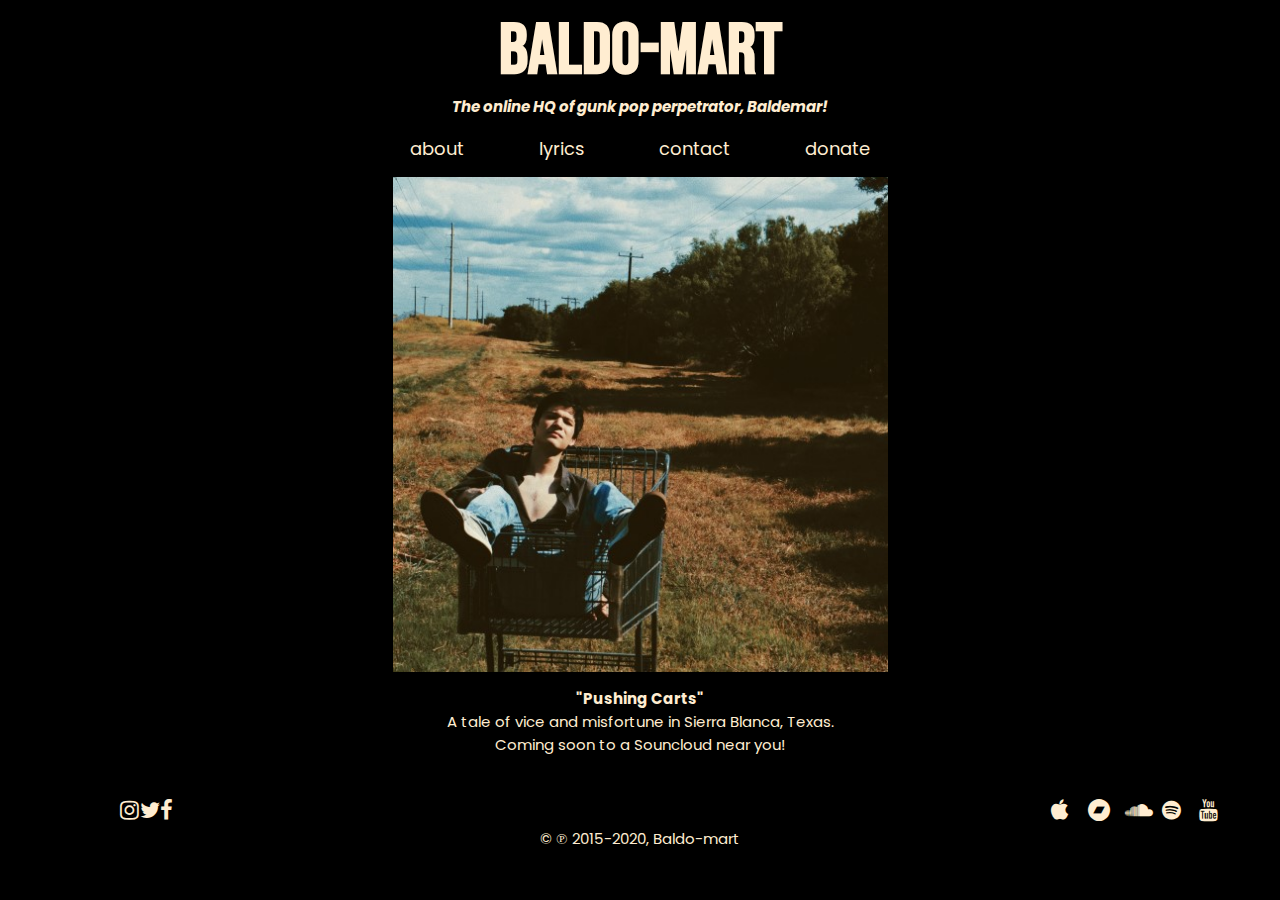
<file: index.html>
<!DOCTYPE html>
<html lang= en-US;">
<meta charset="UTF-8"
name="viewport" content="width=device-width, initial-scale=1.0">
<link href="main.css" type="text/css" rel="stylesheet">
<link href="https://fonts.googleapis.com/css2?family=Bebas+Neue&family=Poppins&display=swap" rel="stylesheet">
<link rel="stylesheet" href="https://cdnjs.cloudflare.com/ajax/libs/font-awesome/4.7.0/css/font-awesome.min.css">
<head>
<title>Baldo-Mart</title>
<link rel="icon" type="image/png" href="images/favicon.png">
<body>
<div class="wrapper">
<header>
<h1>
<a href="index.html">BALDO-MART</a>
  </h1>
  <h2><i>The online HQ of gunk pop perpetrator, Baldemar!</i></h2>
</header>
  <nav>
    <ul>
        <li><a href="about.html">about</a></li>
        <li><a href="lyrics.html">lyrics</a></li>
        <li><a href="contact.html">contact</a></li>
        <li><a href="donate.html">donate</a></li>
      </ul>
</nav>
<div id="homepic">
<img src="images/baldocart.jpg" alt="Baldemar inside a shopping cart outside." width="99%"
title="Baldemar inside a shopping cart.">
</div>
<p><b> "Pushing Carts"</b>
  <br> A tale of vice and misfortune in Sierra Blanca, Texas.<br> Coming soon to a Souncloud near you!
</p>
</div>
<footer>
<div class="socialbuttons">
   <ul class="footerul">
        <li>
          <a href="https://www.instagram.com/_baldemar_/" class="fa fa-instagram"></a></li>
          <li><a href="https://twitter.com/baldomart" class="fa fa-twitter"></a></li>
            <li><a href="https://www.facebook.com/frontporchdoom/" class="fa fa-facebook"></a></li>
  </ul>
</div>
<div class="platform">
  <ul class="footerul">
       <li>
         <a href="https://geo.music.apple.com/us/artist/baldemar/1192848889?mt=1&app=music" class="fa fa-apple"></a></li>
         <li><a href="https://baldemar.bandcamp.com/" class="fa fa-bandcamp"></a></li>
           <li><a href="https://soundcloud.com/baldemar-esquivel" class="fa fa-soundcloud"></a></li>
             <li><a href="https://open.spotify.com/artist/0VFl1pU18kRJkcYkHygOKt" class="fa fa-spotify"></a></li>
           <li><a href="https://www.youtube.com/channel/UC4awCMrlmNZLoML6poD2T_Q" class="fa fa-youtube"></a></li>
 </ul>
</div>
<div class="copyright">
<p> &#169; &#8471; 2015-2020, Baldo-mart</p>
</div>
 </footer>
</body>
</html>
</file>
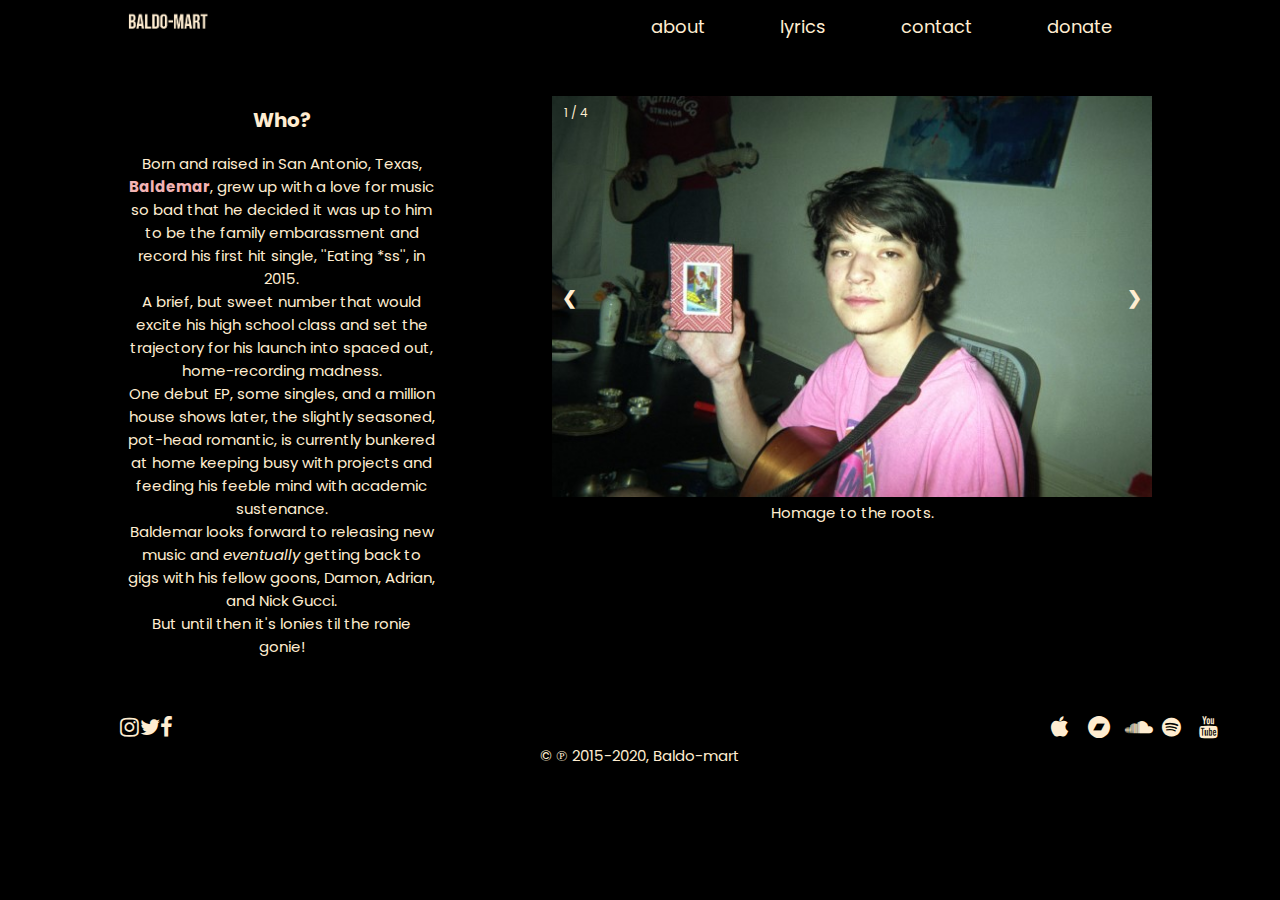
<file: about.html>
<!DOCTYPE html>
<html lang= en-US;">
<meta charset="UTF-8"
name="viewport" content="width=device-width, initial-scale=1.0">
<link href="main.css" type="text/css" rel="stylesheet">
<link href="https://fonts.googleapis.com/css2?family=Bebas+Neue&family=Poppins&display=swap" rel="stylesheet">
<link rel="stylesheet" href="https://cdnjs.cloudflare.com/ajax/libs/font-awesome/4.7.0/css/font-awesome.min.css">
<head>
<title>about</title>
<link rel="icon" type="image/png" href="images/favicon.png">
<body>
<div class="wrapper">
<header id="nothomeheader">
  <div id="graphic">
  <a href="index.html"> <img src="images/baldomartgraphic.png" width="80px"></a>
</div>
<nav id="aboutbar">
  <ul>
      <li><a href="about.html">about</a></li>
      <li><a href="lyrics.html">lyrics</a></li>
      <li><a href="contact.html">contact</a></li>
      <li><a href="donate.html">donate</a></li>
    </ul>
</nav>
<div class="row">

  <div class="slideshow-container">

  <div class="mySlides fade">
    <div class="numbertext">1 / 4</div>
    <img src="images/pinkshirt.jpg" style="width:100%">
    <div class="text">Homage to the roots.</div>
  </div>

  <div class="mySlides fade">
    <div class="numbertext">2 / 4</div>
    <img src="images/cantina.jpg" style="width:100%">
    <div class="text">Taken by Joel Ramirez at Twin Sisters, September 2019.</div>
  </div>

  <div class="mySlides fade">
    <div class="numbertext">3 / 4</div>
    <img src="images/bandpic.png" style="width:100%">
    <div class="text">Taken by Joel Ramirez at Twin Sisters, September 2019. </div>
  </div>

  <div class="mySlides fade">
    <div class="numbertext">4 / 4</div>
    <img src="images/purplelive.png" style="width:100%">
    <div class="text">Taken by Lorelie Salazar at Paper Tiger</div>
  </div>

  <a class="prev" onclick="plusSlides(-1)">&#10094;</a>
  <a class="next" onclick="plusSlides(1)">&#10095;</a>
  <script src="script.js"></script>
  </div>


  <div style="text-align:center">
    <span class="dot" onclick="currentSlide(1)"></span>
    <span class="dot" onclick="currentSlide(2)"></span>
    <span class="dot" onclick="currentSlide(3)"></span>
    <span class="dot" onclick="currentSlide(4)"></span>
  </div>
  <div class="column side">
    <h2 id="whohead">Who?</h2>
    <p> Born and raised in San Antonio, Texas,<a href="https://soundcloud.com/baldemar-esquivel/ba-l-d-y" target="_blank"><span class="pinktext"><b> Baldemar</b></span></a>, grew up with a love for music so bad that
      he decided it was up to him to be the family embarassment and record his first hit single, ''Eating *ss'', in 2015.<br> A brief, but sweet
      number that would excite his high school class and set the trajectory for his launch into spaced out, home-recording madness.
    <br> One debut EP, some singles, and a million house shows later, the slightly seasoned, pot-head romantic, is currently bunkered at home keeping busy
    with projects and feeding his feeble mind with academic sustenance.
    <br>
    Baldemar looks forward to releasing new music and <em>eventually</em>
     getting back to gigs with his fellow goons, Damon, Adrian, and Nick Gucci.<br>
But until then it's lonies til the ronie gonie!
    </p>
  </div>
</div>



</div>
<footer>
<div class="socialbuttons">
   <ul class="footerul">

        <li>
          <a href="https://www.instagram.com/_baldemar_/" class="fa fa-instagram"></a></li>
          <li><a href="https://twitter.com/baldomart" class="fa fa-twitter"></a></li>
            <li><a href="https://www.facebook.com/frontporchdoom/" class="fa fa-facebook"></a></li>

</ul>
</div>
<div class="platform">
  <ul class="footerul">
       <li>
         <a href="https://geo.music.apple.com/us/artist/baldemar/1192848889?mt=1&app=music" class="fa fa-apple"></a></li>
         <li><a href="https://baldemar.bandcamp.com/" class="fa fa-bandcamp"></a></li>
           <li><a href="https://soundcloud.com/baldemar-esquivel" class="fa fa-soundcloud"></a></li>
             <li><a href="https://open.spotify.com/artist/0VFl1pU18kRJkcYkHygOKt" class="fa fa-spotify"></a></li>
           <li><a href="https://www.youtube.com/channel/UC4awCMrlmNZLoML6poD2T_Q" class="fa fa-youtube"></a></li>
 </ul>
</div>
<div class="copyright">
<p> &#169; &#8471; 2015-2020, Baldo-mart</p>
</div>
 </footer>
</body>
</html>
</file>
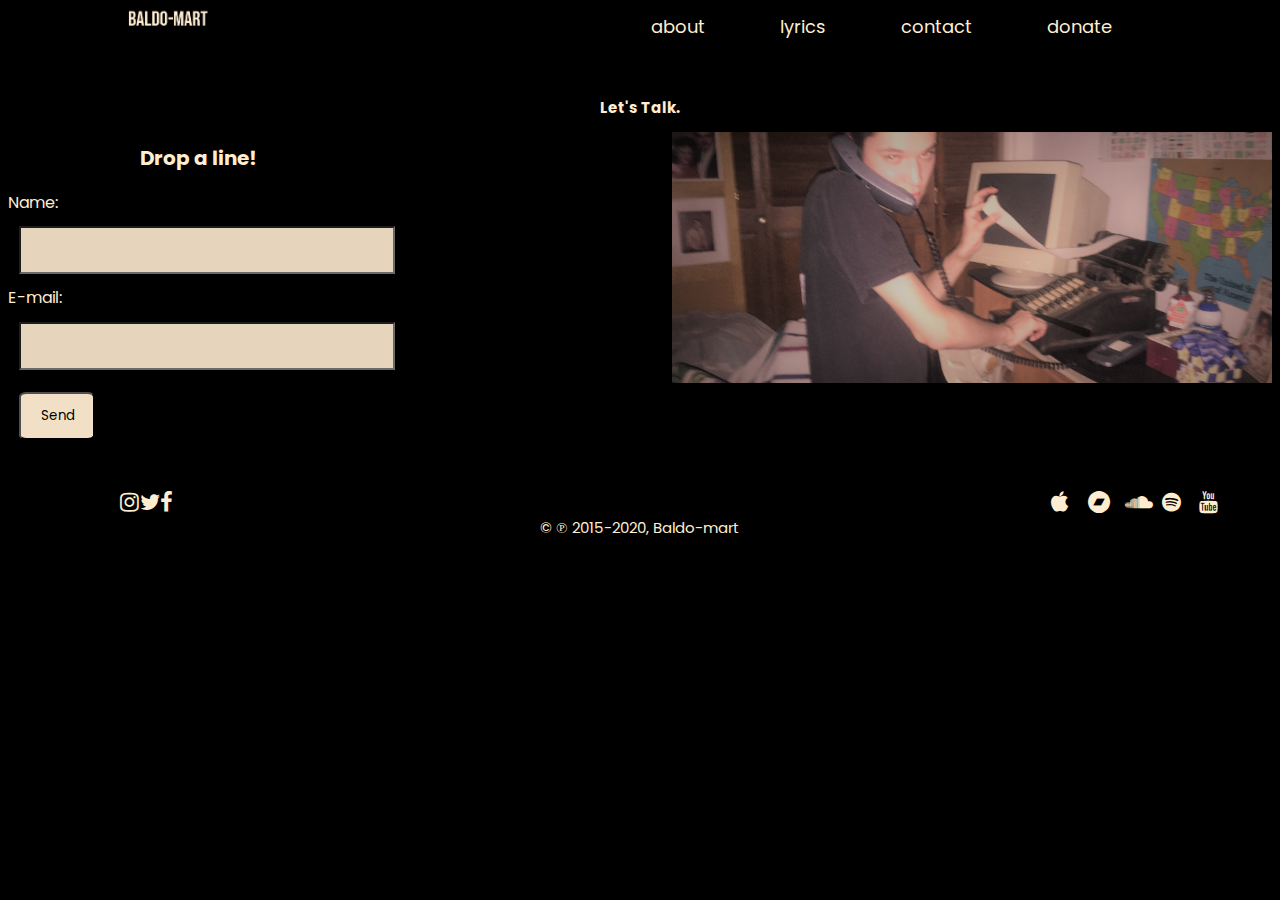
<file: contact.html>
<!DOCTYPE html>
<html lang= en-US;">
<meta charset="UTF-8"
name="viewport" content="width=device-width, initial-scale=1.0">
<link href="contact.css" type="text/css" rel="stylesheet">

<link href="https://fonts.googleapis.com/css2?family=Bebas+Neue&family=Poppins&display=swap" rel="stylesheet">
<link rel="stylesheet" href="https://cdnjs.cloudflare.com/ajax/libs/font-awesome/4.7.0/css/font-awesome.min.css">

<head>
<title>contact</title>
<link rel="icon" type="image/png" href="images/favicon.png">
<body>
<div class="wrapper">
<header id="nothomeheader">
  <div id="graphic">
  <a href="index.html"> <img src="images/baldomartgraphic.png" width="80px"></a>
</div>

<nav id="aboutbar">
  <ul>
      <li><a href="about.html">about</a></li>
      <li><a href="lyrics.html">lyrics</a></li>
      <li><a href="contact.html">contact</a></li>
      <li><a href="donate.html">donate</a></li>
    </ul>
</nav>
</div>
<h2>Let's Talk.</h2>
<div class="row">
  <div class="phone">
    <img src="images/phone.png" width=100%>
  </div>
    <div class="column side">
      <h2 id="whohead">Drop a line!</h2>
      <form action="mailto:frontporchdoom@gmail.com" method="post" enctype="text/plain">
Name:<br>
<input type="text" name="name"><br>
E-mail:<br>
<input type="text" name="mail"><br>
<input type="submit" value="Send">
</form>


  </div>
    </div>
</div>
<footer>
<div class="socialbuttons">
   <ul class="footerul">

        <li>
          <a href="https://www.instagram.com/_baldemar_/" class="fa fa-instagram"></a></li>
          <li><a href="https://twitter.com/baldomart" class="fa fa-twitter"></a></li>
            <li><a href="https://www.facebook.com/frontporchdoom/" class="fa fa-facebook"></a></li>

</ul>
</div>
<div class="platform">
  <ul class="footerul">
       <li>
         <a href="https://geo.music.apple.com/us/artist/baldemar/1192848889?mt=1&app=music" class="fa fa-apple"></a></li>
         <li><a href="https://baldemar.bandcamp.com/" class="fa fa-bandcamp"></a></li>
           <li><a href="https://soundcloud.com/baldemar-esquivel" class="fa fa-soundcloud"></a></li>
             <li><a href="https://open.spotify.com/artist/0VFl1pU18kRJkcYkHygOKt" class="fa fa-spotify"></a></li>
           <li><a href="https://www.youtube.com/channel/UC4awCMrlmNZLoML6poD2T_Q" class="fa fa-youtube"></a></li>
 </ul>
</div>
<div class="copyright">
<p> &#169; &#8471; 2015-2020, Baldo-mart</p>
</div>
 </footer>
</body>
</html>
</file>
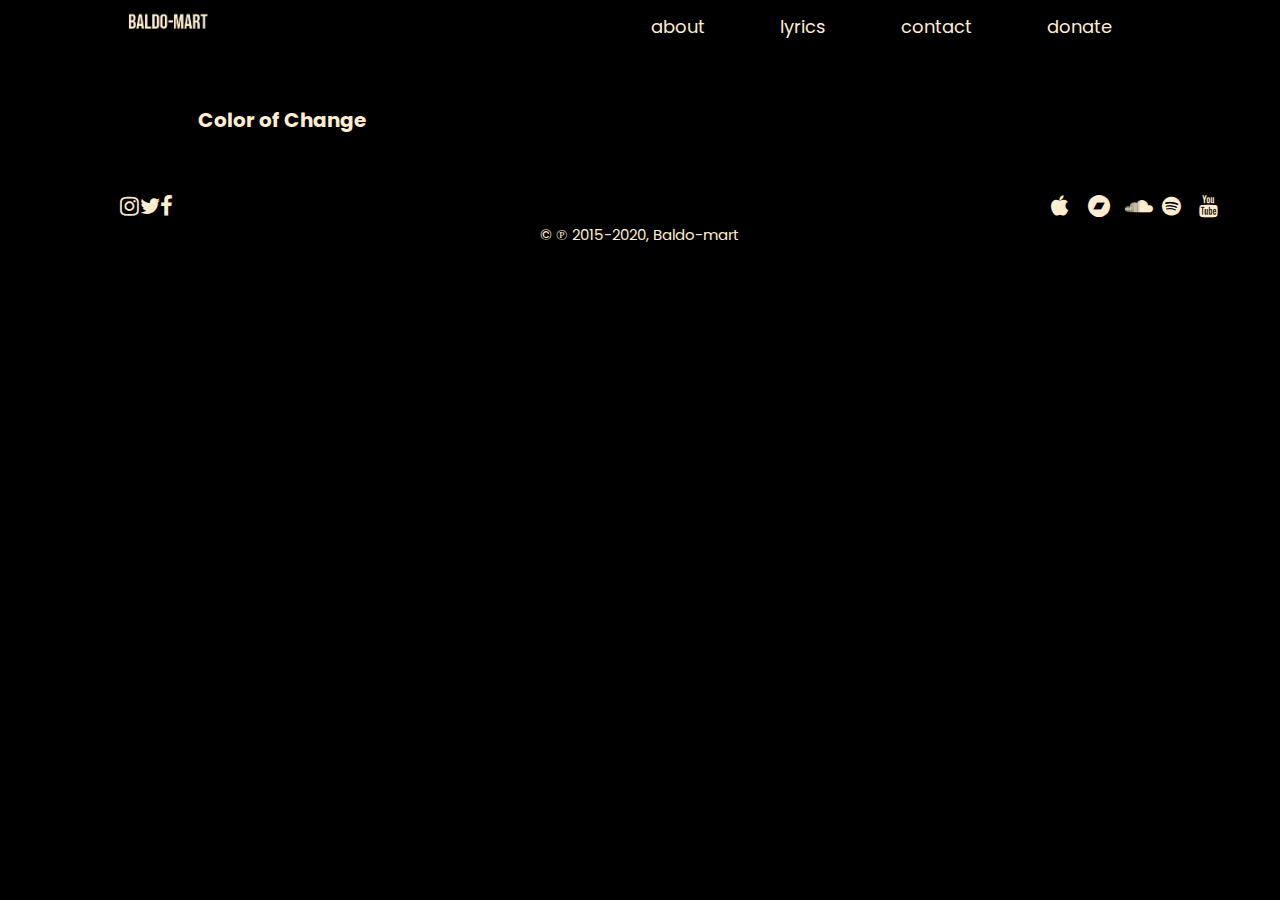
<file: donate.html>
<!DOCTYPE html>
<html lang= en-US;">
<meta charset="UTF-8"
name="viewport" content="width=device-width, initial-scale=1.0">
<link href="main.css" type="text/css" rel="stylesheet">
<link href="https://fonts.googleapis.com/css2?family=Bebas+Neue&family=Poppins&display=swap" rel="stylesheet">
<link rel="stylesheet" href="https://cdnjs.cloudflare.com/ajax/libs/font-awesome/4.7.0/css/font-awesome.min.css">
<head>
<title>donate</title>
<link rel="icon" type="image/png" href="images/favicon.png">
<body>
<div class="wrapper">
<header id="nothomeheader">
  <div id="graphic">
  <a href="index.html"> <img src="images/baldomartgraphic.png" width="80px"></a>
</div>
<nav id="aboutbar">
  <ul>
      <li><a href="about.html">about</a></li>
      <li><a href="lyrics.html">lyrics</a></li>
      <li><a href="contact.html">contact</a></li>
      <li><a href="donate.html">donate</a></li>
    </ul>
</nav>
<div class="row">













  <div class="column side">
    <h2 id="whohead">Color of Change</h2>
    
  </div>
</div>



</div>
<footer>
<div class="socialbuttons">
   <ul class="footerul">

        <li>
          <a href="https://www.instagram.com/_baldemar_/" class="fa fa-instagram"></a></li>
          <li><a href="https://twitter.com/baldomart" class="fa fa-twitter"></a></li>
            <li><a href="https://www.facebook.com/frontporchdoom/" class="fa fa-facebook"></a></li>

</ul>
</div>
<div class="platform">
  <ul class="footerul">
       <li>
         <a href="https://geo.music.apple.com/us/artist/baldemar/1192848889?mt=1&app=music" class="fa fa-apple"></a></li>
         <li><a href="https://baldemar.bandcamp.com/" class="fa fa-bandcamp"></a></li>
           <li><a href="https://soundcloud.com/baldemar-esquivel" class="fa fa-soundcloud"></a></li>
             <li><a href="https://open.spotify.com/artist/0VFl1pU18kRJkcYkHygOKt" class="fa fa-spotify"></a></li>
           <li><a href="https://www.youtube.com/channel/UC4awCMrlmNZLoML6poD2T_Q" class="fa fa-youtube"></a></li>
 </ul>
</div>
<div class="copyright">
<p> &#169; &#8471; 2015-2020, Baldo-mart</p>
</div>
 </footer>
</body>
</html>
</file>
<file: main.css>
@charset "UTF-8";
/* CSS Document */

body{
  height: 100%;
  align-items: center;
  background-color: black;



}
.wrapper{
  max-width: 1024px;
width: 100%;
height:auto;
margin:auto;
}
header{
  width:100%;
  height:auto;
}
h1{
  font-size: 72px;
font-family: 'Bebas Neue', regular;
  font-style: normal;
  color: #ffedd1;
  text-align:center;
  margin:0;
  padding:0;
}
a {
  text-decoration: none;
  color:#ffedd1;
}
a:hover {
  text-decoration: underline;
}
h2{
font-size: 15px;
font-family: 'Poppins', regular;
font-style: normal;
color: #ffedd1;
text-align:center;
margin-top:0 ;
}

nav{
  width: 100%; height:9%;
  text-align: center;
  padding: 0;
  margin:0;

}
nav ul{
  list-style-type:none;
  margin-top:0;
  margin-bottom: 10px;
  margin-left: 5px;
margin-right: 5px;
  padding:0;
}

nav li{
  display:inline-flex;
  font-family:'Poppins', regular;
  font-color:  #ffedd1;
  font-size: 18px;
  text-align: center;
  margin-left: 3%;
  margin-right:3%;

}
nav a:link {
font-family:'Poppins', regular;  color: #ffedd1;
margin:5px;
text-align: center;

}

nav a:visited {
text-decoration: none;

}

nav a:hover {
text-decoration: underline;
}

nav a:active {
  text-decoration: none;
}
#homepic {
  clear: both;
  display: block;
max-width: 500px; height:auto;
text-align: center;
margin-left: auto;margin-right: auto;


}
.pinktext{
  color: #F2B3B3;

}

p{
  font-size: 15px;
  font-family: 'Poppins', regular;
  font-style: normal;
  color: #ffedd1;
  text-align:center;

}
footer{
  width: 100%;
  height:auto;
  text-align: center;
margin-top: 3%;
margin-bottom: 2px;

}

.footerul{
  list-style-type:none;
  margin:auto;


}
footer li{display: inline;
color:  #ffedd1;
font-size: 22px;



}
.socialbuttons{
float:left;
text-align: center;
margin-left: 3%;
margin-bottom: auto;

}
.platform{
  float:right;
  text-align: center;
  margin-right: 3%;
margin-bottom: auto;
}
.copyright{
  clear: both;
  float:bottom;
}
.fa {

  font-size: 32x;
  width: calc(33.333% - 50px); height:auto;
  text-align: center;
  text-decoration: none;
  margin-left: 8px;margin-right:8px;

  border-radius: 50%;
}
.fa:hover {
    opacity: 0.7;
}
.fa-instagram {
  background:black;
  color: #ffedd1;
}
.fa-twitter {
  background:black;
  color: #ffedd1;
}
.fa-facebook {
  background:black;
  color: #ffedd1;
}
.fa-apple {
  background:black;
  color: #ffedd1;
}
.fa-bandcamp {
  background:black;
  color: #ffedd1;
}
.fa-soundcloud {
  background:black;
  color: #ffedd1;
}
.fa-spotify {
  background:black;
  color: #ffedd1;
}
.fa-youtube {
  background:black;
  color: #ffedd1;
}
/* ------About CSS----------*/
#nothomeheader{
  display:block;
  width: 100%;
  height:2%;

}
#aboutbar{
  width: 100%;
  text-align: right;
  margin-top:5px;
  margin-bottom: 5%;

}
#graphic{
  align-content: left;
  float:left;
  margin:0px;
}
#whohead{

  font-size: 20px;
font-family: 'Poppins', regular;
  font-style: normal;
  color: #ffedd1;
  text-align:center;
  margin-top:3%;
  padding:0;

}
.column{
  width:30%;
  float:left;

}
.row:after {
  content: "";
  display: table;
  clear: both;

}
* {box-sizing: border-box}
body {font-family: Poppins,regular; }
.mySlides {display:no;}
img {vertical-align: middle;
opacity: 1;}

/* Slideshow container */
.slideshow-container {

  float:right;
  max-width: 600px;
  height:auto;
  width:60%;
  position: relative;
  margin-top:0;
  margin-left:1%;
}

/* Next & previous buttons */
.prev, .next {
  cursor: pointer;
  position: absolute;
  top: 50%;
  width: auto;
  padding: 10px;
  margin-top: -22px;
  color: #ffedd1;
  font-weight: bold;
  font-size: 18px;
  transition: 0.6s ease;
  border-radius: 0 3px 3px 0;
  user-select: none;
}

/* Position the "next button" to the right */
.next {
  right: 0;
  border-radius: 3px 0 0 3px;
}

/* On hover, add a black background color with a little bit see-through */
.prev:hover, .next:hover {
  background-color: rgba(0,0,0,0.8);
}

/* Caption text */
.text {
  color: #ffedd1;
  font-size: 15px;
  margin-bottom:-8%;
  position: absolute;
  bottom: 5%;
  width: 100%;
  text-align: center;
  text-shadow: 3px 3px 4px black;
}

/* Number text (1/4 etc) */
.numbertext {
  color: #ffedd1;
  font-size: 12px;
  padding: 8px 12px;
  position: absolute;
  top: 0;
}
/* The dots/bullets/indicators */

.active, .dot:hover {
  background-color: #717171;
}

/* Fading animation */
.fade {
  -webkit-animation-name: fade;
  -webkit-animation-duration: 1.5s;
  animation-name: fade;
  animation-duration: 1.5s;
}

@-webkit-keyframes fade {
  from {opacity: .4}
  to {opacity: 1}
}

@keyframes fade {
  from {opacity: .4}
  to {opacity: 1}
}

/* On smaller screens, decrease text size */
@media only screen and (max-width: 1024px) {
  .prev, .next, .text, p  {font-size: 8px
}
/* On smaller screens, decrease text size */
@media only screen and (max-width: 1024px) {
  .fa, footer li, h2, nav li, .footerul {font-size: 12px
}
/* On smaller screens, decrease text size */
@media only screen and (max-width: 706px) {
h1 {font-size: 35px
}
/* On screens that are 706px wide or less, make the columns stack on top of each other instead of next to each other */
@media screen and (max-width: 706px) {
  .column, .slideshow-container {
    width: 100%;
float:none;
  }
/*--------lyricsdropown css------------ */

.dropbtn {
  background-color: #3498DB;
  color: white;
  padding: 16px;
  font-size: 16px;
  border: none;
  cursor: pointer;
}

.dropbtn:hover, .dropbtn:focus {
  background-color: #2980B9;
}

.dropdown {
  position: relative;
  display: inline-block;
}

.dropdown-content {
  display: none;
  position: absolute;
  background-color: #f1f1f1;
  min-width: 160px;
  overflow: auto;
  box-shadow: 0px 8px 16px 0px rgba(0,0,0,0.2);
  z-index: 1;
}

.dropdown-content a {
  color: black;
  padding: 12px 16px;
  text-decoration: none;
  display: block;
}

.dropdown a:hover {background-color: #ddd;}

.show {display: block;}
</file>
<file: contact.css>
@charset "UTF-8";
/* CSS Document */

html{
  background-color: black;
}
 body{
  height: 100%;
  align-items: center;
  background-color: black;
  border-color: black;
  background-size: cover;
   background-position:center;
  background-repeat:no-repeat;

}
.wrapper{
  max-width: 1024px;
width: 100%;
height:auto;
margin:auto;

}
header{
  width:100%;
  height:auto;
}
h1{
  font-size: 72px;
font-family: 'Bebas Neue', regular;
  font-style: normal;
  color: #ffedd1;
  text-align:center;
  margin:0;
  padding:0;
}
a {
  text-decoration: none;
  color:#ffedd1;
}
a:hover {
  text-decoration: underline;
}
h2{
font-size: 15px;
font-family: 'Poppins', regular;
font-style: normal;
color: #ffedd1;
text-align:center;
margin-top:0 ;
}

nav{
  width: 100%; height:9%;
  text-align: center;
  padding: 0;
  margin:0;

}
nav ul{
  list-style-type:none;
  margin-top:0;
  margin-bottom: 10px;
  margin-left: 5px;
margin-right: 5px;
  padding:0;
}

nav li{
  display:inline-flex;
  font-family:'Poppins', regular;
  font-color:  #ffedd1;
  font-size: 18px;
  text-align: center;
  margin-left: 3%;
  margin-right:3%;

}
nav a:link {
font-family:'Poppins', regular;  color: #ffedd1;
margin:5px;
text-align: center;

}

nav a:visited {
text-decoration: none;

}

nav a:hover {
text-decoration: underline;
}

nav a:active {
  text-decoration: none;
}
#homepic {
  clear: both;
  display: block;
max-width: 500px; height:auto;
text-align: center;
margin-left: auto;margin-right: auto;


}
.pinktext{
  color: #F2B3B3;

}

p{
  font-size: 15px;
  font-family: 'Poppins', regular;
  font-style: normal;
  color: #ffedd1;
  text-align:center;

}
footer{
  width: 100%;
  height:auto;
  text-align: center;
margin-top: 3%;
margin-bottom: 2px;

}

.footerul{
  list-style-type:none;
  margin:auto;


}
footer li{display: inline;
color:  #ffedd1;
font-size: 22px;



}
.socialbuttons{
float:left;
text-align: center;
margin-left: 3%;
margin-bottom: auto;

}
.platform{
  float:right;
  text-align: center;
  margin-right: 3%;
margin-bottom: auto;
}
.copyright{
  clear: both;
  float:bottom;
}
.fa {

  font-size: 32x;
  width: calc(33.333% - 50px); height:auto;
  text-align: center;
  text-decoration: none;
  margin-left: 8px;margin-right:8px;

  border-radius: 50%;
}
.fa:hover {
    opacity: 0.7;
}
.fa-instagram {
  background:black;
  color: #ffedd1;
}
.fa-twitter {
  background:black;
  color: #ffedd1;
}
.fa-facebook {
  background:black;
  color: #ffedd1;
}
.fa-apple {
  background:black;
  color: #ffedd1;
}
.fa-bandcamp {
  background:black;
  color: #ffedd1;
}
.fa-soundcloud {
  background:black;
  color: #ffedd1;
}
.fa-spotify {
  background:black;
  color: #ffedd1;
}
.fa-youtube {
  background:black;
  color: #ffedd1;
}
/* ------About CSS----------*/
#nothomeheader{
  display:block;
  width: 100%;
  height:2%;

}
#aboutbar{
  width: 100%;
  text-align: right;
  margin-top:5px;
  margin-bottom: 5%;

}
#graphic{
  align-content: left;
  float:left;
  margin:0px;
}
#whohead{

  font-size: 20px;
font-family: 'Poppins', regular;
  font-style: normal;
  color: #ffedd1;
  text-align:center;
  margin-top:3%;
  padding:0;

}
.column{
  width:30%;
  float:left;

}
.row:after {
  content: "";
  display: table;
  clear: both;

}
form{
  color: #ffedd1;
  font-family: "Poppins";
}
input[type=text]{
  background-color: #ffedd1;opacity: .9;
  font-family: 'Poppins';
  width: 99%;

  padding: 12px 20px;
  margin:3%;
  box-sizing: border-box;
}
input[type=submit]{
  background-color: #ffedd1;opacity:.95;
  font-family: 'Poppins';
  border-radius: 10%;
  width: 20%;
  padding: 12px 20px;
  margin: 3%;
  box-sizing: border-box;
  resize: vertical;

}
/* Slideshow container */
.phone{

  float:right;
  max-width: 600px;
  height:auto;
  width:60%;
  position: relative;
  margin-top:0;
  margin-left:1%;
}

/* On smaller screens, decrease text size */
@media only screen and (max-width: 1024px) {
  .prev, .next, .text, p  {font-size: 8px
}
/* On smaller screens, decrease text size */
@media only screen and (max-width: 1024px) {
  .fa, footer li, h2, nav li, .footerul {font-size: 12px
}
/* On smaller screens, decrease text size */
@media only screen and (max-width: 706px) {
h1 {font-size: 35px
}
/* On screens that are 706px wide or less, make the columns stack on top of each other instead of next to each other */
@media screen and (max-width: 706px) {
  .column, .phone {
    width: 100%;
    float:none;
}
}
</file>
